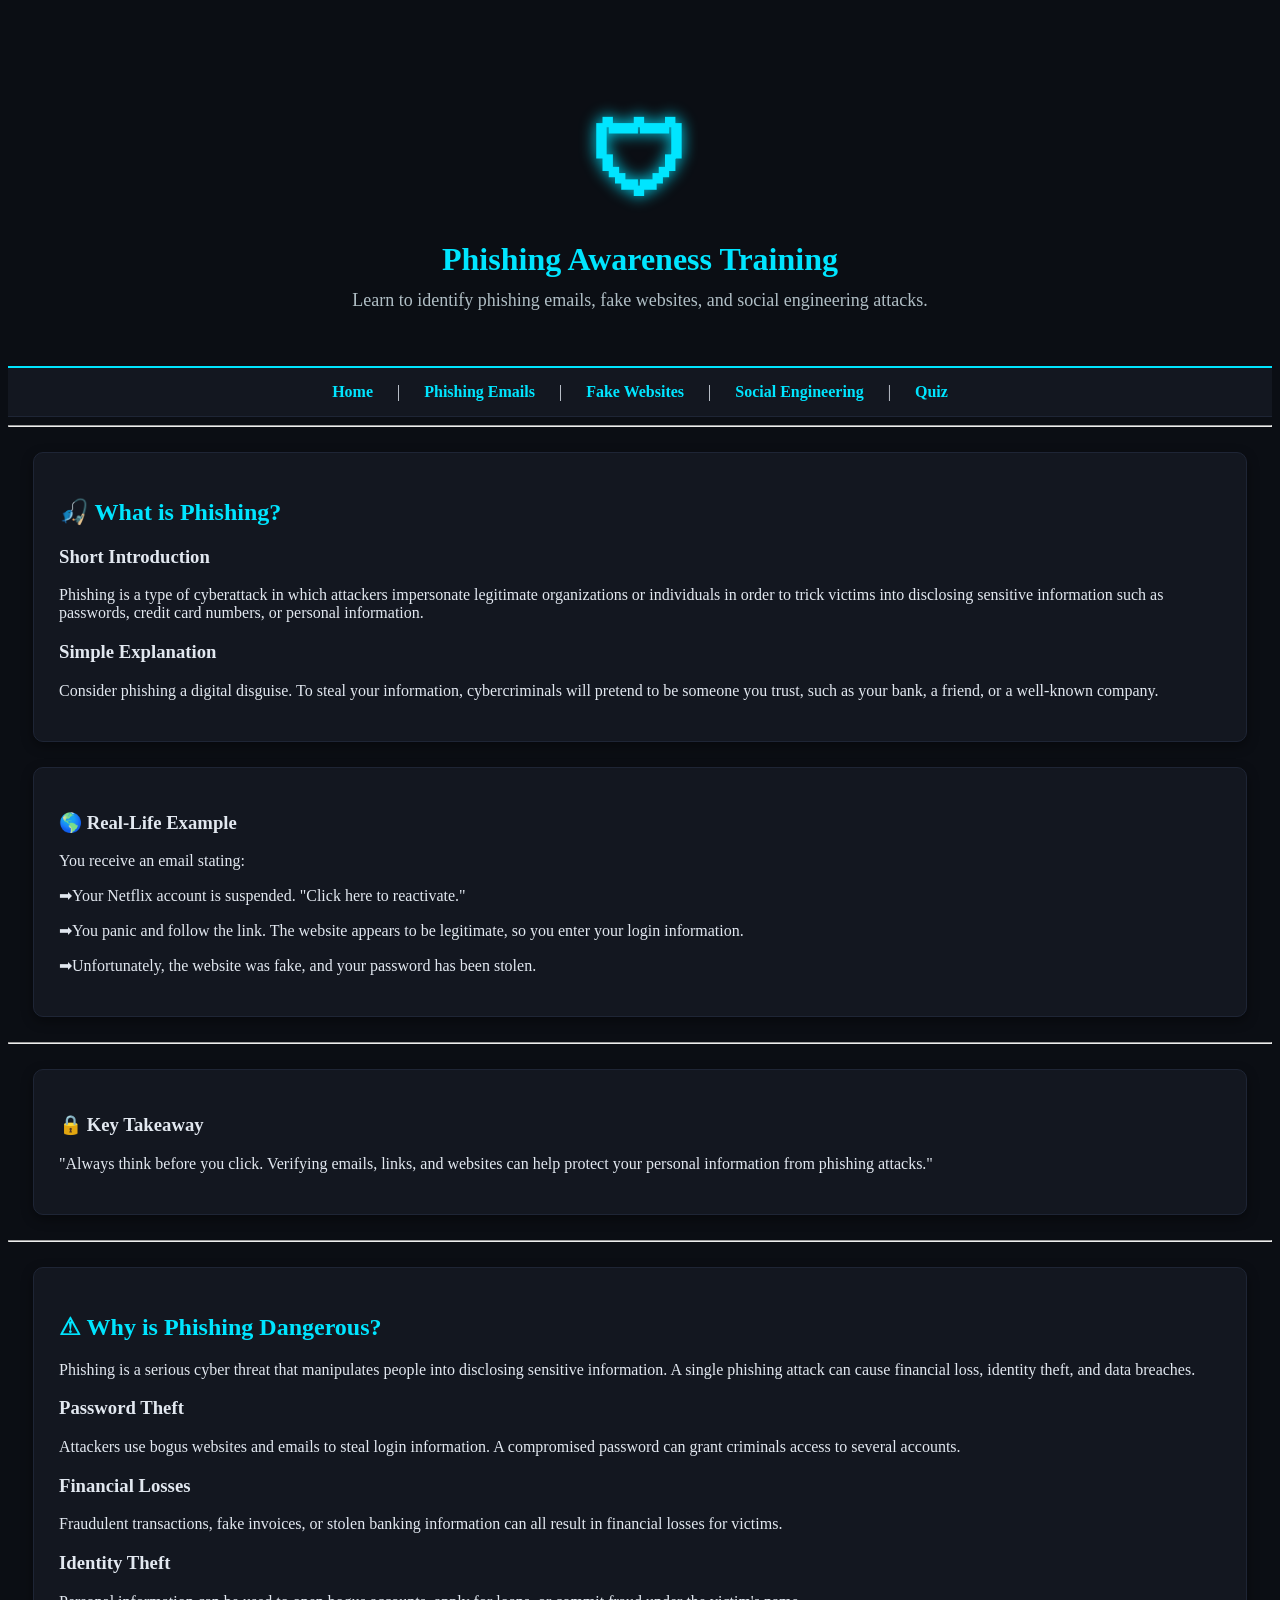
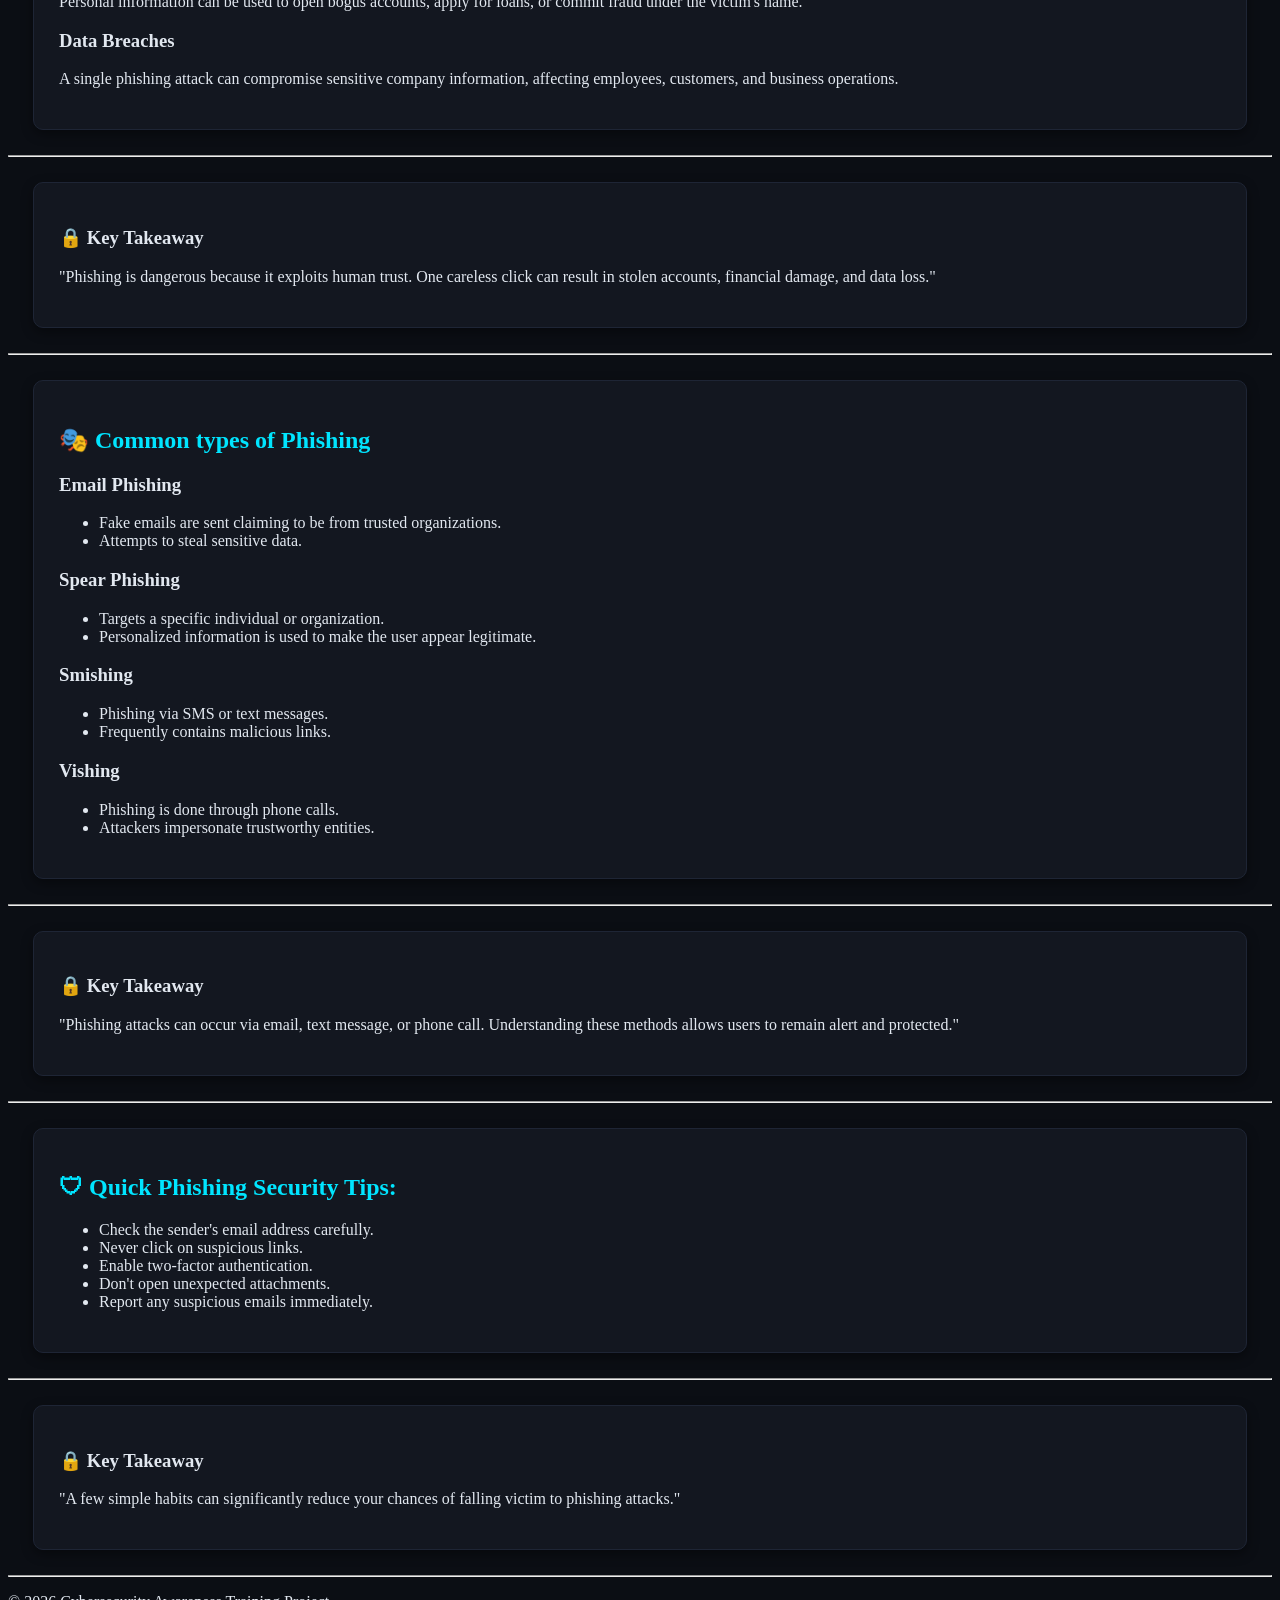
<file: index.html>
<!DOCTYPE html>
<html lang="en">
    <head>
        <meta charset="UTF-8">
        <title>Phishing Awareness Training</title>
        <link rel="stylesheet" href="style.css">
    </head>
    <body>
        <header>
            <h1 class="logo">🛡</h1>
            <h1>Phishing Awareness Training</h1>
            <p class="tagline">
            Learn to identify phishing emails, fake websites, and social engineering attacks.
        </p>
    </header>
        <nav>
            <a href="index.html">Home</a> |
            <a href="phishing-emails.html">Phishing Emails</a> |
            <a href="fake-websites.html">Fake Websites</a> |
            <a href="social-engineering.html">Social Engineering</a> |
            <a href="quiz.html">Quiz</a>
        </nav>
        <hr>
        <section>
            <h2>🎣 What is Phishing?</h2>
            <h3>Short Introduction</h3>
            <p>Phishing is a type of cyberattack in which attackers impersonate legitimate organizations or individuals in order to trick victims into disclosing sensitive information such as passwords, credit card numbers, or personal information.</p>
            <h3>Simple Explanation</h3>
            <p>Consider phishing a digital disguise. To steal your information, cybercriminals will pretend to be someone you trust, such as your bank, a friend, or a well-known company.</p>
        </section>
        <section>
            <h3>🌎 Real-Life Example</h3>
            <p>
                You receive an email stating:
            </p><p>
                ➡Your Netflix account is suspended. "Click here to reactivate."
            </p><p>
                ➡You panic and follow the link. The website appears to be legitimate, so you enter your login information.
            </p><p>
                ➡Unfortunately, the website was fake, and your password has been stolen.
            </p>
        </section>
        <hr>
        <section>
            <h3>🔒 Key Takeaway</h3>
            <p>
                "Always think before you click. Verifying emails, links, and websites can help protect your personal information from phishing attacks."
            </p>
        </section>
        <hr>
        <section>
            <h2>⚠ Why is Phishing Dangerous?</h2>
            <p>
                Phishing is a serious cyber threat that manipulates people into disclosing sensitive information. A single phishing attack can cause financial loss, identity theft, and data breaches.
            </p>
            <h3>Password Theft</h3>
            <p>
                Attackers use bogus websites and emails to steal login information. A compromised password can grant criminals access to several accounts.
            </p>
        <h3>Financial Losses</h3>
        <p>
            Fraudulent transactions, fake invoices, or stolen banking information can all result in financial losses for victims.
        </p>
        <h3>Identity Theft</h3>
        <p>
            Personal information can be used to open bogus accounts, apply for loans, or commit fraud under the victim's name.
        </p>
        <h3>Data Breaches</h3>
        <p>
            A single phishing attack can compromise sensitive company information, affecting employees, customers, and business operations.
        </p>
        </section>
        <hr>
        <section>
        <h3>🔒 Key Takeaway</h3>
        <p>
            "Phishing is dangerous because it exploits human trust. One careless click can result in stolen accounts, financial damage, and data loss."
        </p>
        </section>
        <hr>
        <section>
        <h2>🎭 Common types of Phishing</h2>
        <h3>Email Phishing</h3>
        <ul>
            <li>Fake emails are sent claiming to be from trusted organizations.</li>
            <li>Attempts to steal sensitive data.</li>
        </ul>
        <h3>Spear Phishing</h3>
        <ul>
            <li>Targets a specific individual or organization.</li>
            <li>Personalized information is used to make the user appear legitimate.</li>
        </ul>
        <h3>Smishing</h3>
        <ul>
            <li>Phishing via SMS or text messages.</li>
            <li>Frequently contains malicious links.</li>
        </ul>
        <h3>Vishing</h3>
        <ul>
            <li>Phishing is done through phone calls.</li>
            <li>Attackers impersonate trustworthy entities.</li>
        </ul>
        </section>
        <hr>
        <section>
        <h3>🔒 Key Takeaway</h3>
        <p>
            "Phishing attacks can occur via email, text message, or phone call. Understanding these methods allows users to remain alert and protected."
        </p>
        </section>
        <hr>
        <section>
        <h2>🛡 Quick Phishing Security Tips:</h2>
        <ul>
            <li>Check the sender's email address carefully.</li>
            <li>Never click on suspicious links.</li>
            <li>Enable two-factor authentication.</li>
            <li>Don't open unexpected attachments.</li>
            <li>Report any suspicious emails immediately.</li>
        </ul>
        </section>
        <hr>
        <section>
        <h3>🔒 Key Takeaway</h3>
        <p>
            "A few simple habits can significantly reduce your chances of falling victim to phishing attacks."
        </p>
        </section>
        <hr>
<footer>
<p>© 2026 Cybersecurity Awareness Training Project</p>
</footer>
    </body>
</html>
</file>
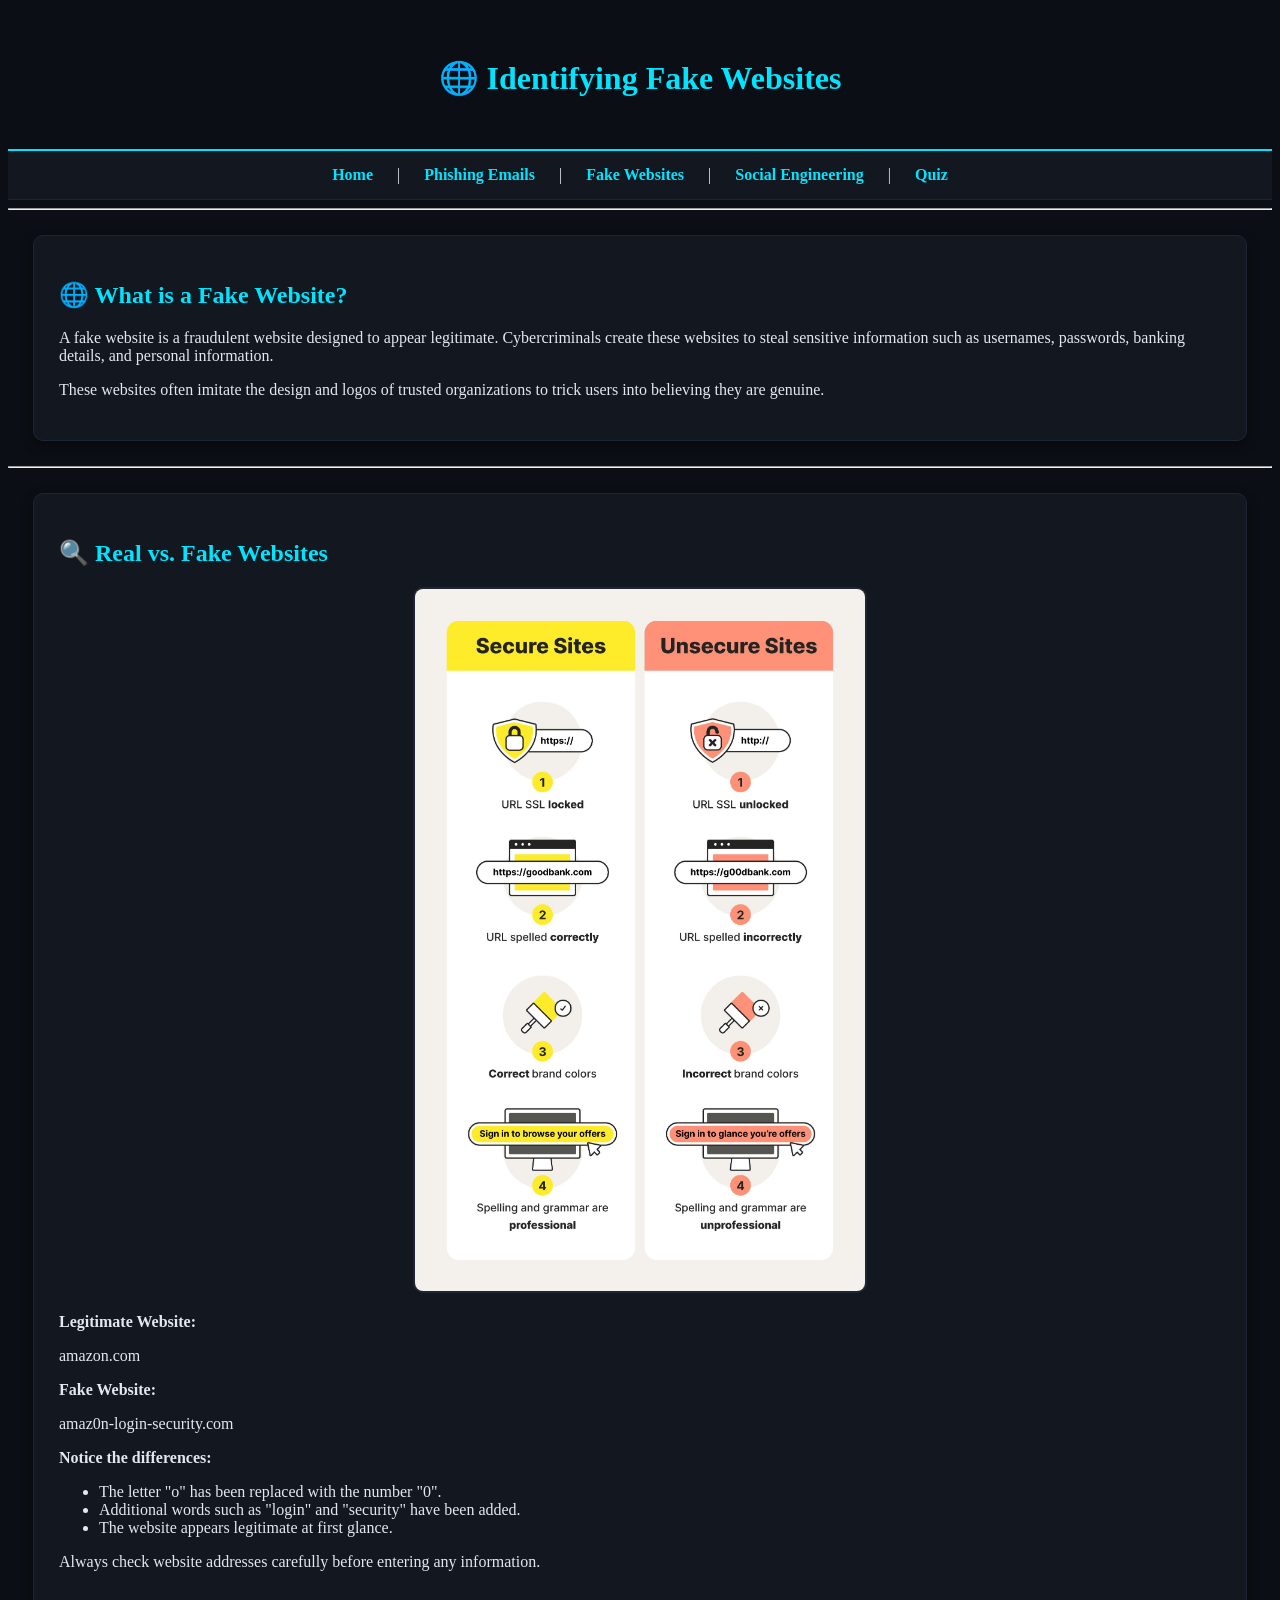
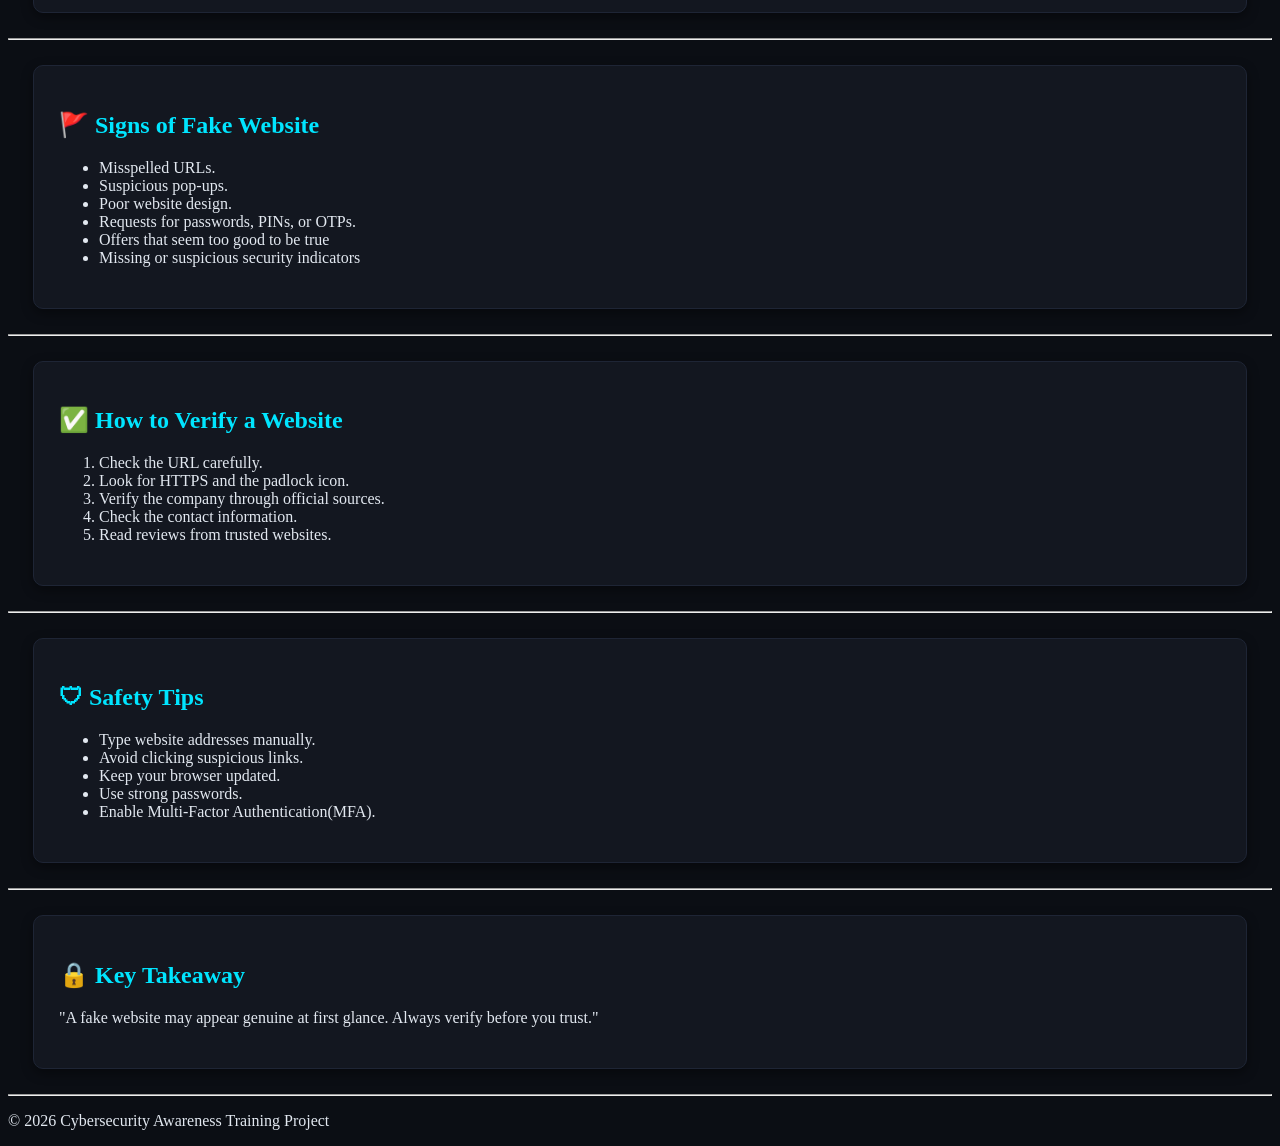
<file: fake-websites.html>
<!DOCTYPE html>
<html>
    <head>
        <meta charset="UTF-8">
        <title>Indentifying Fake Websites</title>
        <link rel="stylesheet" href="style.css">
    </head>
    <body>
        <header>
            <h1>🌐 Identifying Fake Websites</h1>
        </header>
        <nav>
            <a href="index.html">Home</a> |
            <a href="phishing-emails.html">Phishing Emails</a> |
            <a href="fake-websites.html">Fake Websites</a> |
            <a href="social-engineering.html">Social Engineering</a> |
            <a href="quiz.html">Quiz</a>
        </nav>
        <hr>
        <section>
            <h2>🌐 What is a Fake Website?</h2>
            <p>
                A fake website is a fraudulent website designed to appear legitimate. Cybercriminals create these websites to steal sensitive information such as usernames, passwords, banking details, and personal information.
            </p>
            <p>
                These websites often imitate the design and logos of trusted organizations to trick users into believing they are genuine.
            </p>
        </section>
        <hr>
        <section>
            <h2>🔍 Real vs. Fake Websites</h2>
            <img src="images/fake-website-example.jpg"
     alt="Real vs Fake Website Example"
     class="example-image">
     
            <p><strong>Legitimate Website:</strong></p>
            <p>amazon.com</p>

            <p><strong>Fake Website:</strong></p>
            <p>amaz0n-login-security.com</p>

            <p><strong>Notice the differences:</strong></p>

            <ul>
                <li>The letter "o" has been replaced with the number "0".</li>
                <li>Additional words such as "login" and "security" have been added.</li>
                <li>The website appears legitimate at first glance.</li>
            </ul>
            <p>Always check website addresses carefully before entering any information.</p>
        </section>
        <hr>
        <section>
            <h2>🚩 Signs of Fake Website</h2>
            <ul>
                <li>Misspelled URLs.</li>
                <li>Suspicious pop-ups.</li>
                <li>Poor website design.</li>
                <li>Requests for passwords, PINs, or OTPs.</li>
                <li>Offers that seem too good to be true</li>
                <li>Missing or suspicious security indicators</li>
            </ul>
        </section>
        <hr>
        <section>
            <h2>✅ How to Verify a Website</h2>
            <ol>
                <li>Check the URL carefully.</li>
                <li>Look for HTTPS and the padlock icon.</li>
                <li>Verify the company through official sources.</li>
                <li>Check the contact information.</li>
                <li>Read reviews from trusted websites.</li>
            </ol>
        </section>
        <hr>
        <section>
            <h2>🛡 Safety Tips</h2>
            <ul>
                <li>Type website addresses manually.</li>
                <li>Avoid clicking suspicious links.</li>
                <li>Keep your browser updated.</li>
                <li>Use strong passwords.</li>
                <li>Enable Multi-Factor Authentication(MFA).</li>
            </ul>
        </section>
        <hr>
        <section>
            <h2>🔒 Key Takeaway</h2>
            <p>
                "A fake website may appear genuine at first glance. Always verify before you trust."
            </p>
        </section>
        <hr>
<footer>
<p>© 2026 Cybersecurity Awareness Training Project</p>
</footer>
    </body>
</html>
</file>
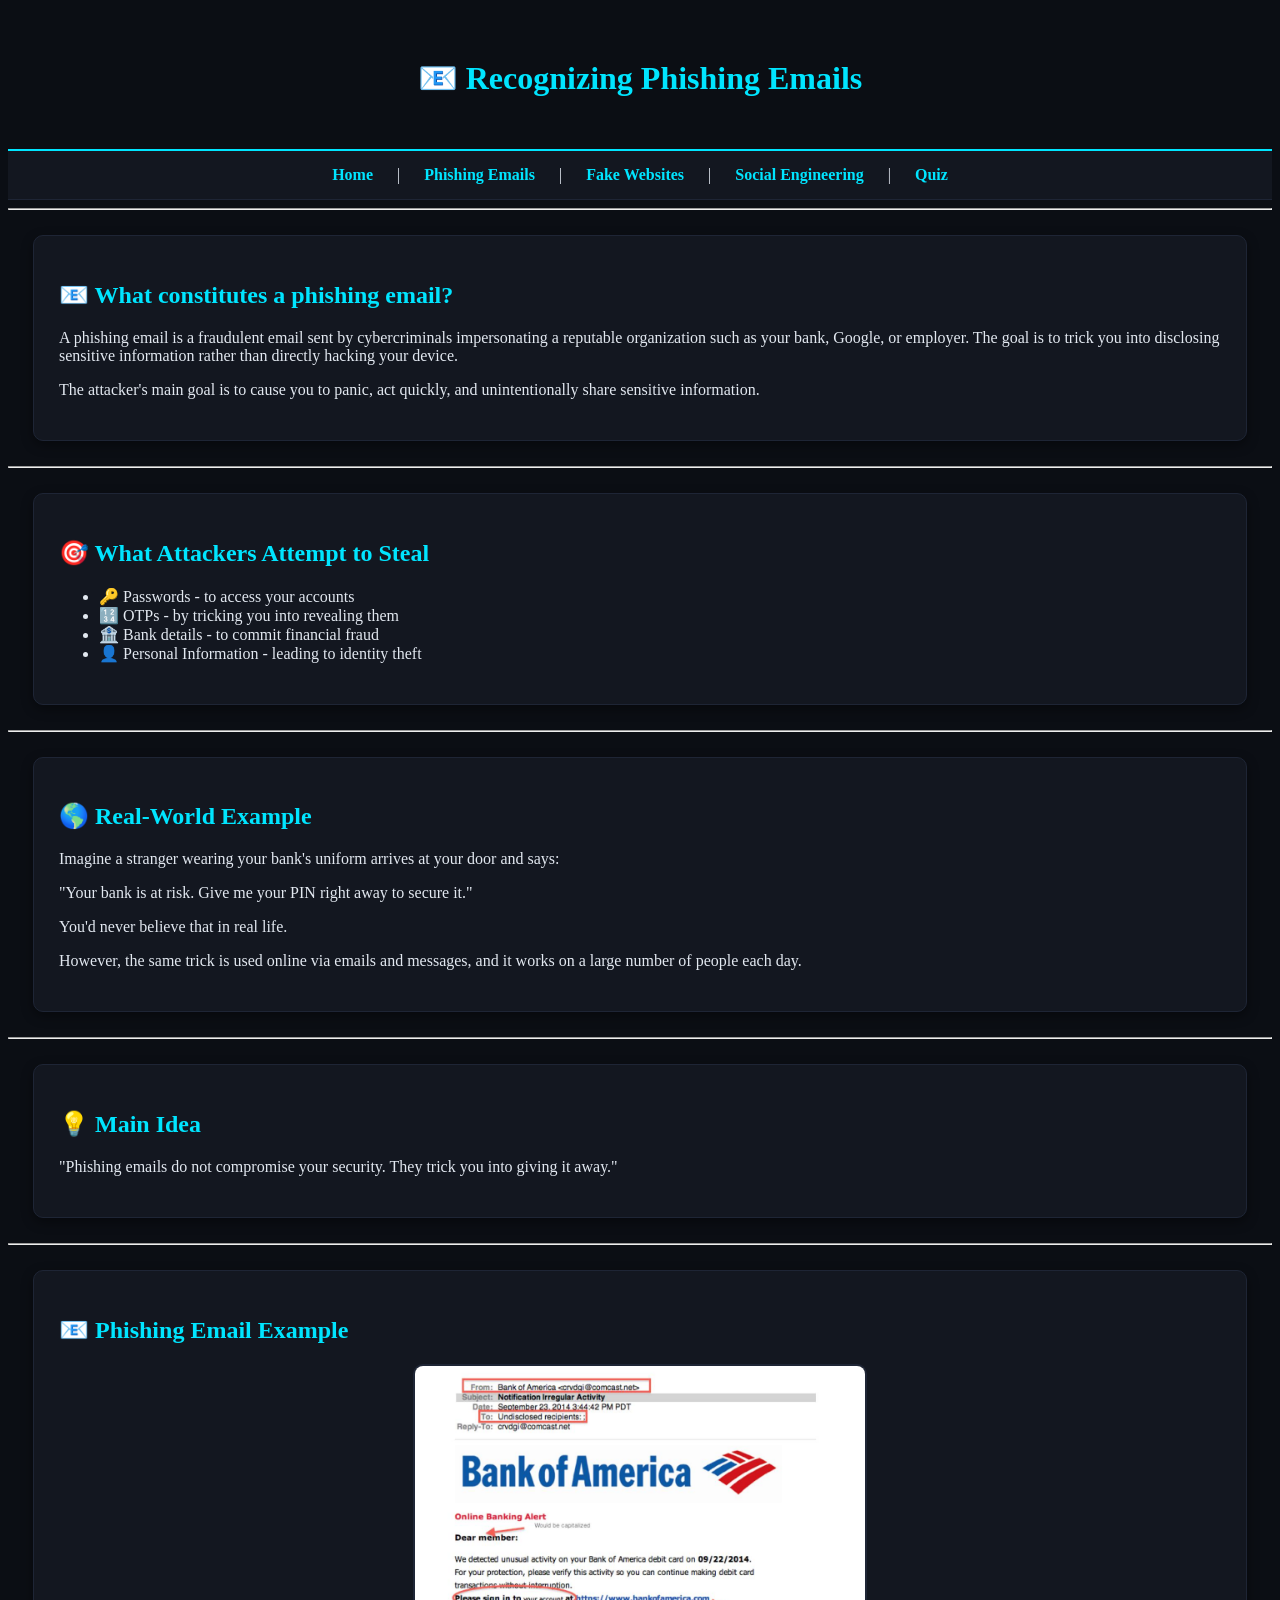
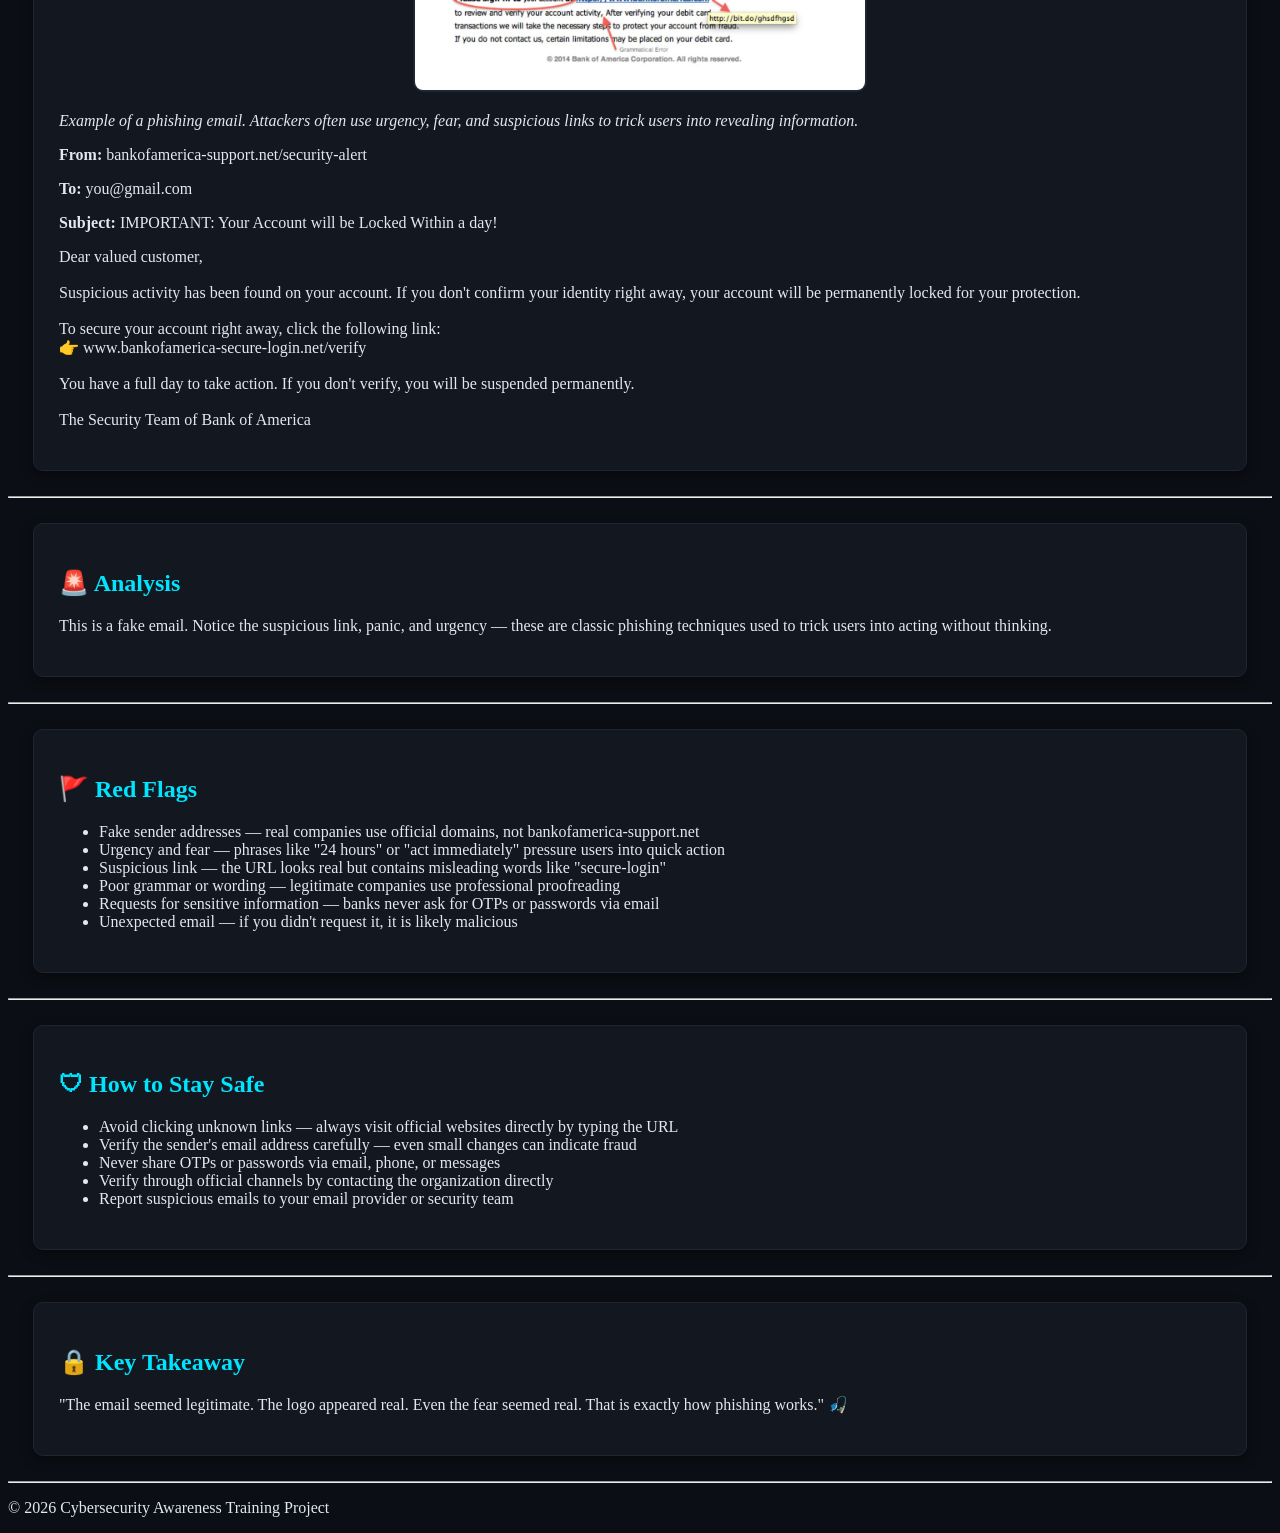
<file: phishing-emails.html>
<!DOCTYPE html>
<html lang="en">
    <head>
        <meta charset="UTF-8">
        <title>Recognizing Phishing Emails</title>
        <link rel="stylesheet" href="style.css">
    </head>
    <body>
        <header>
            <h1>📧 Recognizing Phishing Emails</h1>
        </header>
        <nav>
            <a href="index.html">Home</a> |
            <a href="phishing-emails.html">Phishing Emails</a> |
            <a href="fake-websites.html">Fake Websites</a> |
            <a href="social-engineering.html">Social Engineering</a> |
            <a href="quiz.html">Quiz</a>
        </nav>
        <hr>
        <section>
            <h2>📧 What constitutes a phishing email?</h2>
            <p>
                A phishing email is a fraudulent email sent by cybercriminals impersonating a reputable organization such as your bank, Google, or employer. The goal is to trick you into disclosing sensitive information rather than directly hacking your device.
            </p>
            <p>
                The attacker's main goal is to cause you to panic, act quickly, and unintentionally share sensitive information.
            </p>
        </section>
        <hr>
        <section>
            <h2>🎯 What Attackers Attempt to Steal</h2>
            <ul>
                <li>🔑 Passwords - to access your accounts</li>
                <li>🔢 OTPs - by tricking you into revealing them</li>
                <li>🏦 Bank details - to commit financial fraud</li>
                <li>👤 Personal Information - leading to identity theft </li>
            </ul>
        </section>
        <hr>
        <section>
            <h2>🌎 Real-World Example</h2>
            <p>
                Imagine a stranger wearing your bank's uniform arrives at your door and says:
            </p>
            <p>
                "Your bank is at risk. Give me your PIN right away to secure it."
            </p>
            <p>
                You'd never believe that in real life.
            </p>
            <p>
                However, the same trick is used online via emails and messages, and it works on a large number of people each day.
            </p>
        </section>
        <hr>
        <section>
            <h2>💡 Main Idea</h2>
            <p>
                "Phishing emails do not compromise your security. They trick you into giving it away."
            </p>
        </section>
        <hr>
        <section>
            <h2>📧 Phishing Email Example</h2>
            <img src="images/bank-phishing.jpg"
     alt="Bank of America phishing email"
     class="example-image">
     <p><em>Example of a phishing email. Attackers often use urgency, fear, and suspicious links to trick users into revealing information.</em></p>
            <p><strong>From:</strong>
                bankofamerica-support.net/security-alert</p>
                <p><strong>To:</strong> you@gmail.com</p>
                <p><strong>Subject:</strong> IMPORTANT: Your Account will be Locked Within a day!</p>
                <p>
                    Dear valued customer,<br><br>

                    Suspicious activity has been found on your account. If you don't confirm your identity right away, your account will be permanently locked for your protection.<br><br>

                    To secure your account right away, click the following link:<br>

                    👉 www.bankofamerica-secure-login.net/verify<br><br>

                    You have a full day to take action. If you don't verify, you will be suspended permanently.<br><br>

                    The Security Team of Bank of America
                   </p>
        </section>
        <hr>
        <section>
            <h2>🚨 Analysis</h2>
            <p>
                This is a fake email. Notice the suspicious link, panic, and urgency — these are classic phishing techniques used to trick users into acting without thinking.
            </p>
        </section>
<hr>
<section>
    <h2>🚩 Red Flags</h2>
    <ul>
        <li>Fake sender addresses — real companies use official domains, not bankofamerica-support.net</li>
        <li>Urgency and fear — phrases like "24 hours" or "act immediately" pressure users into quick action</li>
        <li>Suspicious link — the URL looks real but contains misleading words like "secure-login"</li>
        <li>Poor grammar or wording — legitimate companies use professional proofreading</li>
        <li>Requests for sensitive information — banks never ask for OTPs or passwords via email</li>
        <li>Unexpected email — if you didn't request it, it is likely malicious</li>
    </ul>
</section>
<hr>
<section>
    <h2>🛡 How to Stay Safe</h2>
    <ul>
        <li>Avoid clicking unknown links — always visit official websites directly by typing the URL</li>
        <li>Verify the sender's email address carefully — even small changes can indicate fraud</li>
        <li>Never share OTPs or passwords via email, phone, or messages</li>
        <li>Verify through official channels by contacting the organization directly</li>
        <li>Report suspicious emails to your email provider or security team</li>
    </ul>
</section>
<hr>
<section>
    <h2>🔒 Key Takeaway</h2>
    <p>
    "The email seemed legitimate. The logo appeared real. Even the fear seemed real. That is exactly how phishing works." 🎣
    </p>
</section>
<hr>
<footer>
<p>© 2026 Cybersecurity Awareness Training Project</p>
</footer>
    </body>
</html>
</file>
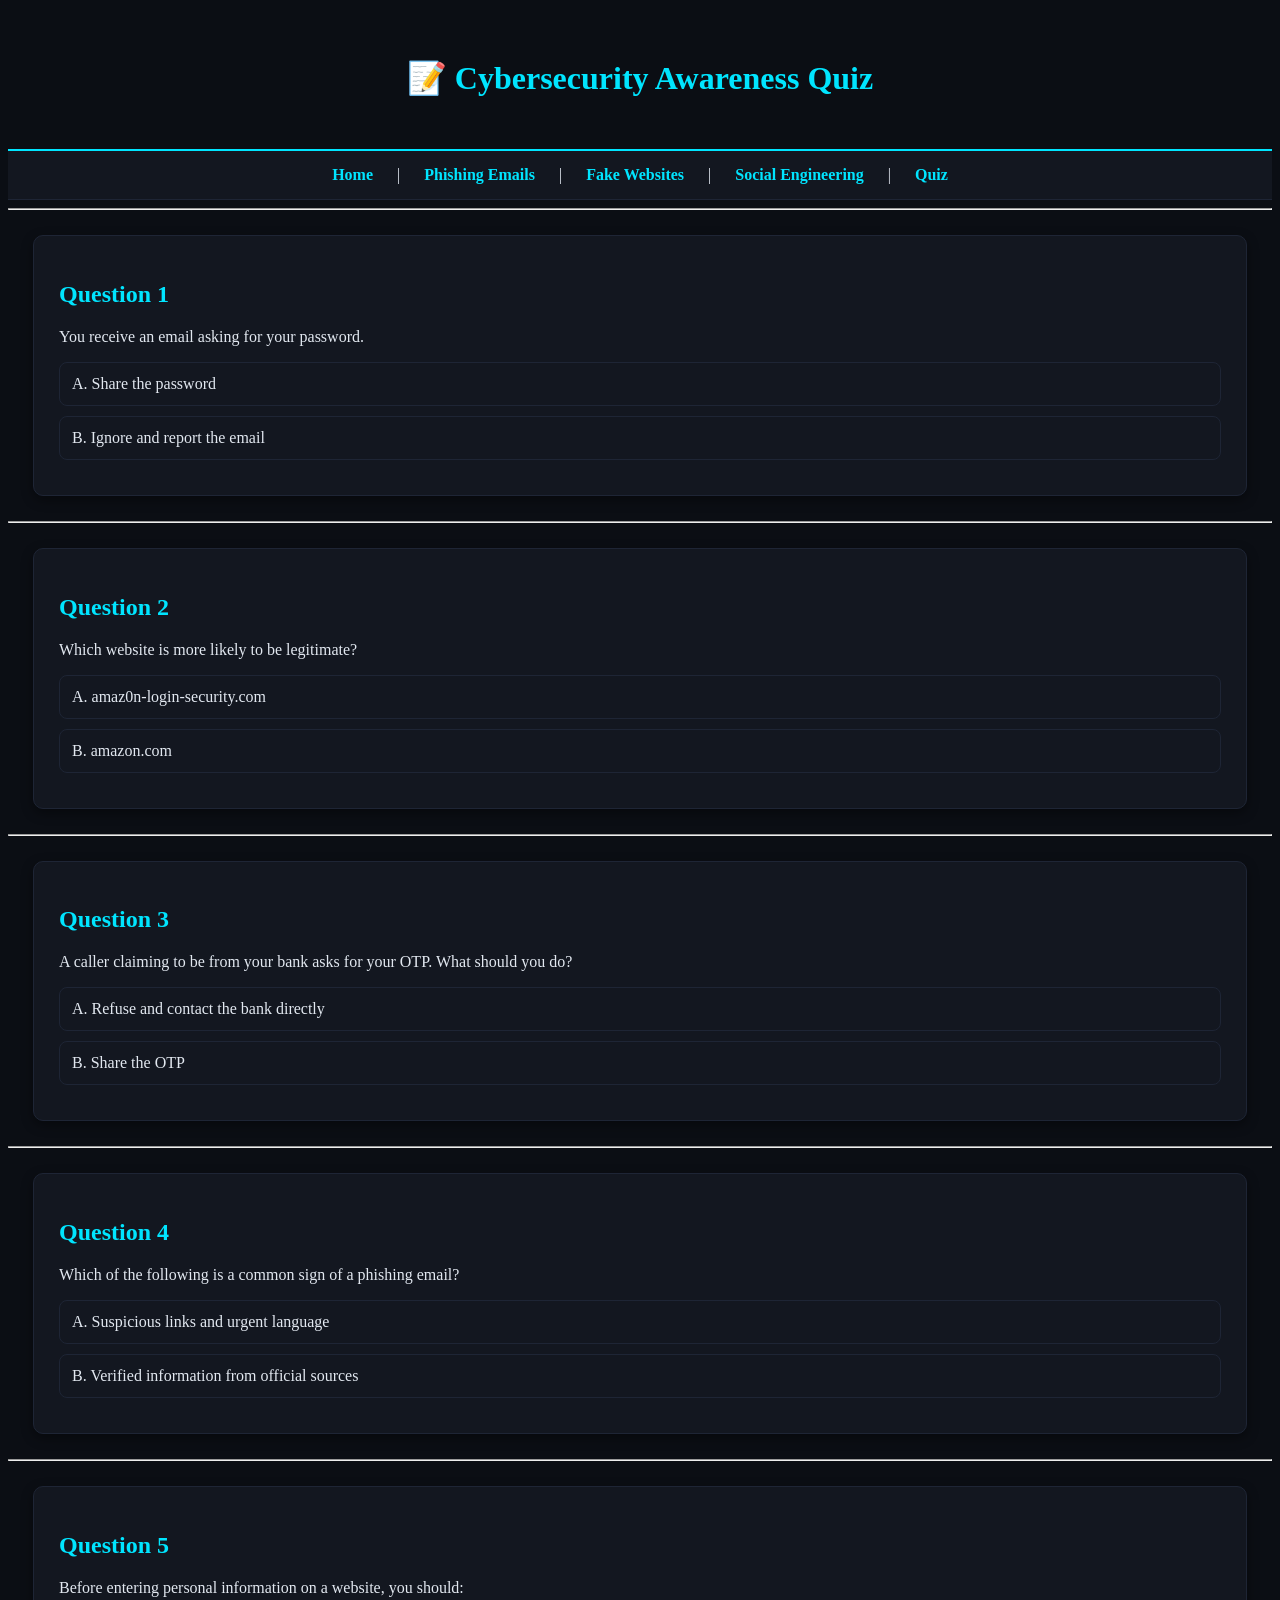
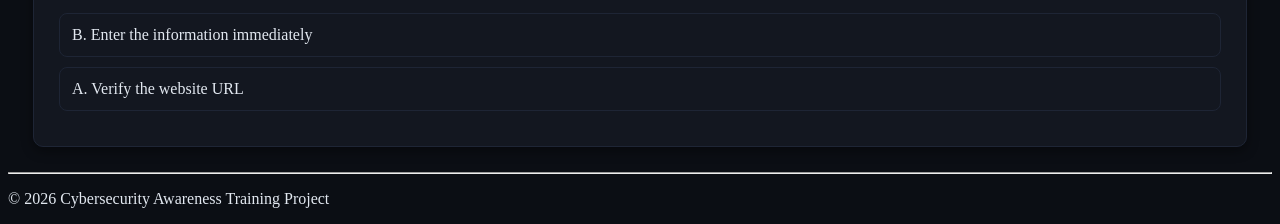
<file: quiz.html>
<!DOCTYPE html>
<html lang="en">
<head>
<meta charset="UTF-8">
<title>Cybersecurity Awareness Quiz</title>
<link rel="stylesheet" href="style.css">
</head>
<body>
<header>
<h1>📝 Cybersecurity Awareness Quiz</h1>
</header>
<nav>
<a href="index.html">Home</a> |
<a href="phishing-emails.html">Phishing Emails</a> |
<a href="fake-websites.html">Fake Websites</a> |
<a href="social-engineering.html">Social Engineering</a> |
<a href="quiz.html">Quiz</a>
</nav>
<hr>
<section>
<h2>Question 1</h2>
<p>You receive an email asking for your password.</p>
<div class="option" onclick="checkAnswer(this, false)">
    A. Share the password
</div>
<div class="option" onclick="checkAnswer(this, true)">
    B. Ignore and report the email
</div>
</section>
<hr>
<section>
<h2>Question 2</h2>
<p>Which website is more likely to be legitimate?</p>
<div class="option" onclick="checkAnswer(this, false)">
    A. amaz0n-login-security.com
</div>
<div class="option" onclick="checkAnswer(this, true)">
    B. amazon.com
</div>
</section>
<hr>
<section>
<h2>Question 3</h2>
<p>A caller claiming to be from your bank asks for your OTP. What should you do?</p>
<div class="option" onclick="checkAnswer(this, true)">
    A. Refuse and contact the bank directly
</div>
<div class="option" onclick="checkAnswer(this, false)">
    B. Share the OTP
</div>
</section>
<hr>
<section>
<h2>Question 4</h2>
<p>Which of the following is a common sign of a phishing email?</p>
<div class="option" onclick="checkAnswer(this, true)">
    A. Suspicious links and urgent language
</div>
<div class="option" onclick="checkAnswer(this, false)">
    B. Verified information from official sources
</div>
</section>
<hr>
<section>
<h2>Question 5</h2>
<p>Before entering personal information on a website, you should:</p>
<div class="option" onclick="checkAnswer(this, false)">
    B. Enter the information immediately
</div>
<div class="option" onclick="checkAnswer(this, true)">
    A. Verify the website URL
</div>
</section>
<hr>
<footer>
<p>© 2026 Cybersecurity Awareness Training Project</p>
</footer>
<script>
    function checkAnswer(element, isCorrect) {
        let options = document.querySelectorAll('.option');
        options.forEach(opt => {opt.classList.remove('correct','wrong')});
        if(isCorrect) {
            element.classList.add('correct');
        } else {
            element.classList.add('wrong');
        }
    }
</script>
</body>
</html>
</file>
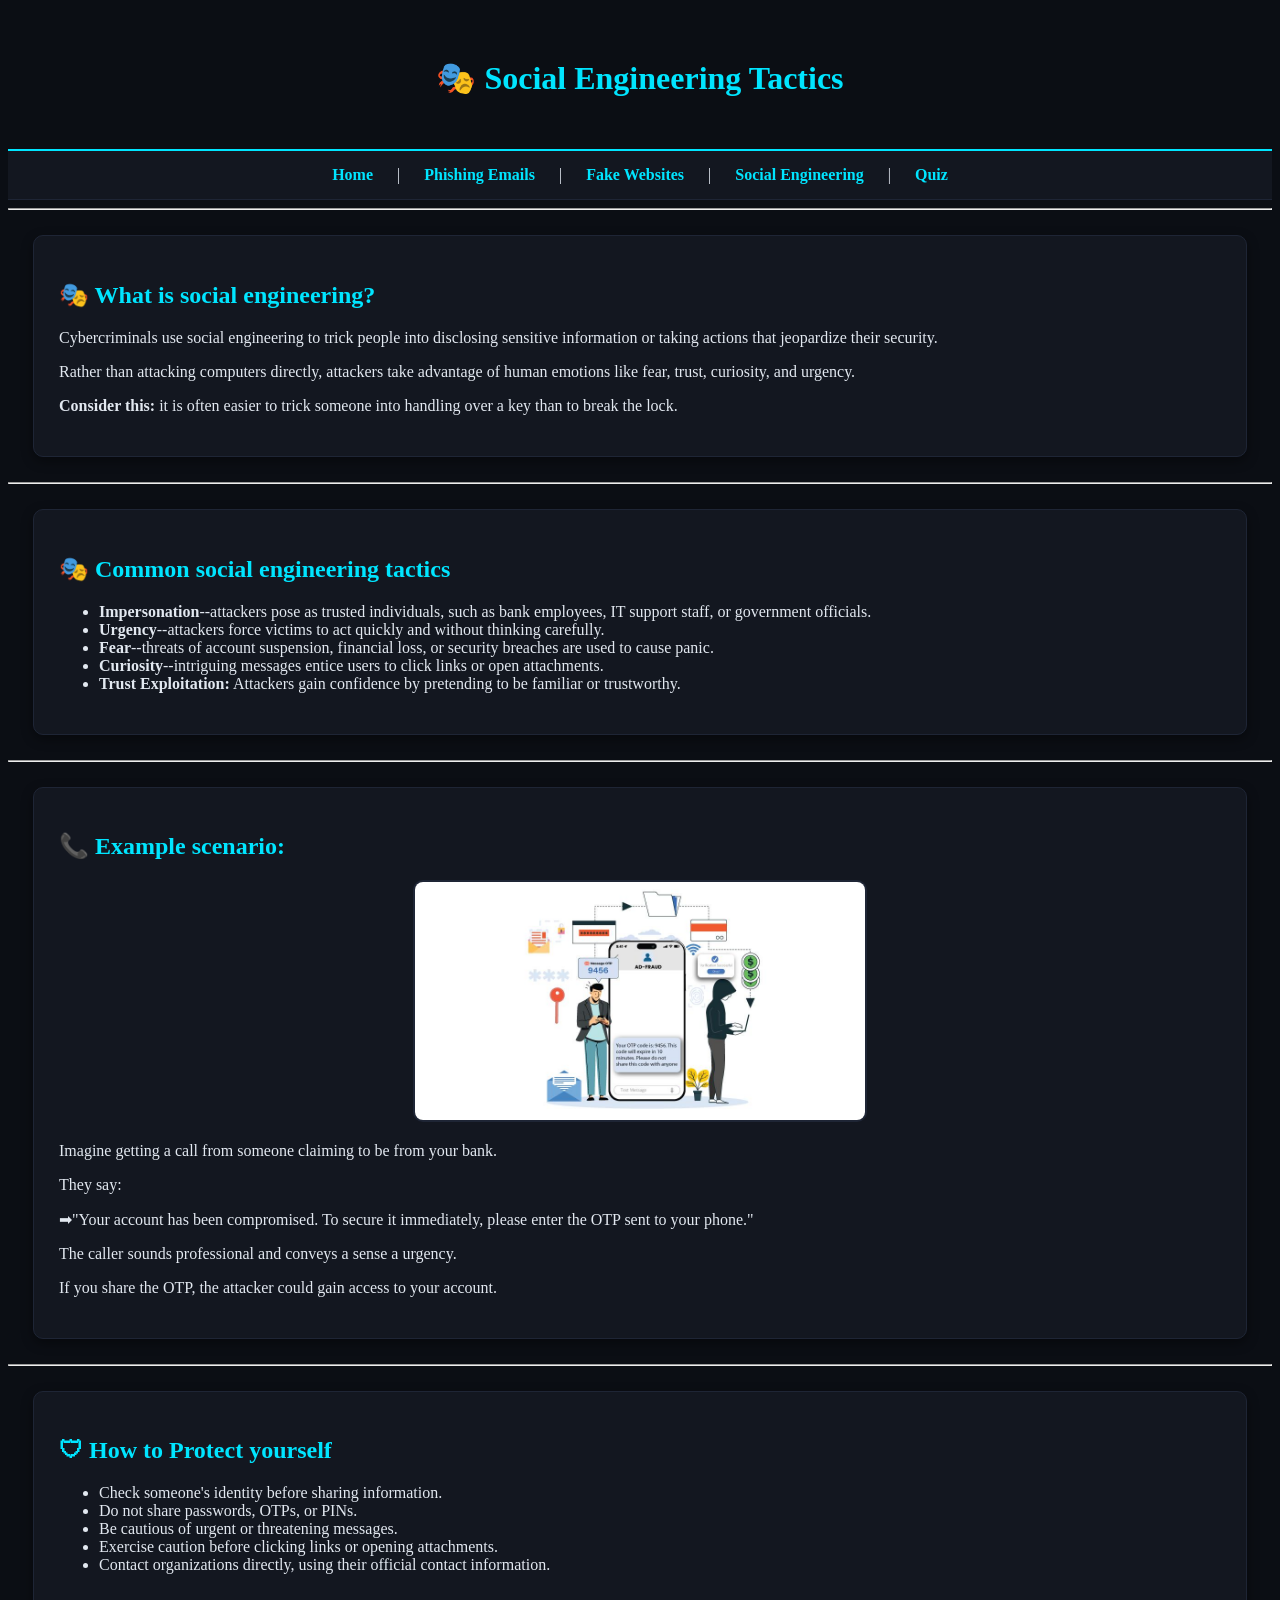
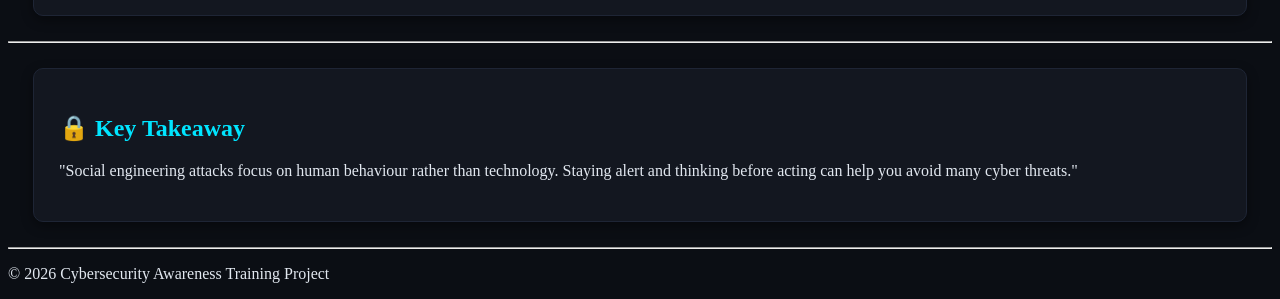
<file: social-engineering.html>
<!DOCTYPE html>
<html>
    <head>
        <meta charset="UTF-8">
        <title>Social Engineering Tactics</title>
        <link rel="stylesheet" href="style.css">
    </head>
    <body>
        <header>
            <h1>🎭 Social Engineering Tactics</h1>
        </header>
        <nav>
            <a href="index.html">Home</a> |
            <a href="phishing-emails.html">Phishing Emails</a> |
            <a href="fake-websites.html">Fake Websites</a> |
            <a href="social-engineering.html">Social Engineering</a> |
            <a href="quiz.html">Quiz</a>
        </nav>
        <hr>
        <section>
            <h2>🎭 What is social engineering?</h2>
            <p>Cybercriminals use social engineering to trick people into disclosing sensitive information or taking actions that jeopardize their security.</p>

            <p>Rather than attacking computers directly, attackers take advantage of human emotions like fear, trust, curiosity, and urgency.</p>

            <p><strong>Consider this:</strong> it is often easier to trick someone into handling over a key than to break the lock.</p>
        </section>
        <hr>
        <section>
            <h2>🎭 Common social engineering tactics</h2>
            <ul>
                <li><strong>Impersonation</strong>--attackers pose as trusted individuals, such as bank employees, IT support staff, or government officials.</li>
                <li><strong>Urgency</strong>--attackers force victims to act quickly and without thinking carefully.</li>
                <li><strong>Fear</strong>--threats of account suspension, financial loss, or security breaches are used to cause panic.</li>
                <li><strong>Curiosity</strong>--intriguing messages entice users to click links or open attachments.</li>
                <li><strong>Trust Exploitation:</strong> Attackers gain confidence by pretending to be familiar or trustworthy.</li>
            </ul>
        </section>
        <hr>
        <section>
            <h2>📞 Example scenario:</h2>
            <img src="images/social-engineering.jpg"
         alt="Fake bank call asking for OTP"
         class="example-image">
            <p>Imagine getting a call from someone claiming to be from your bank.</p>
            <p>They say:</p>
            <p>➡"Your account has been compromised. To secure it immediately, please enter the OTP sent to your phone."</p>
            <p>The caller sounds professional and conveys a sense a urgency.</p>
            <p>If you share the OTP, the attacker could gain access to your account.</p>
        </section>
        <hr>
        <section>
            <h2>🛡 How to Protect yourself</h2>
            <ul>
                <li>Check someone's identity before sharing information.</li>
                <li>Do not share passwords, OTPs, or PINs.</li>
                <li>Be cautious of urgent or threatening messages.</li>
                <li>Exercise caution before clicking links or opening attachments.</li>
                <li>Contact organizations directly, using their official contact information.</li>
            </ul>
        </section>
        <hr>
        <section>
            <h2>🔒 Key Takeaway</h2>
            <p>"Social engineering attacks focus on human behaviour rather than technology. Staying alert and thinking before acting can help you avoid many cyber threats."</p>
        </section>
        <hr>
<footer>
<p>© 2026 Cybersecurity Awareness Training Project</p>
</footer>
    </body>
</html>
</file>
<file: style.css>
body{
    background-color: #0b0e14;
    color: #e2e8f0;
}
nav{
    text-align: center;
    padding: 15px;
    background-color: #131720;
    border-bottom: 1px solid #1e2535;
}
nav a {
    color: #00e5ff;
    text-decoration: none;
    margin: 0 10px;
    font-weight: bold;
    padding: 6px 10px;
    border-radius: 6px;
    transition: 0.3s;
}
nav a:hover {
    background-color: rgba(0, 229, 255, 0.1);
    color: white;
}
section {
    background-color: #131720;
    padding: 25px;
    margin: 25px;
    border-radius: 10px;
    border: 1px solid #1e2535;
    transition: 0.3s;
    box-shadow: 0 4px 12px rgba(0, 0, 0, 0.4)
}
section:hover {
    border-color: #00e5ff;
    transform: translateY(-5px);
    box-shadow: 0 8px 25px rgba(0, 229, 255, 0.15)
}
header {
    text-align: center;
    padding: 30px;
    border-bottom: 2px solid #00e5ff;
}
h1, h2 {
    color: #00e5ff;
}
.option {
    display: block;
    background: #131720;
    color: #e2e8f0;
    border: 1px solid #1e2535;
    padding: 12px;
    margin: 10px 0;
    border-radius: 8px;
    cursor: pointer;
    transition: 0.3s;
}
.option:hover {
    border-color: #00e5ff;
    transform: translateY(-2px);
}
.correct {
    background-color: rgba(0, 201, 122, 0.15);
    border-color: #00c97a;
}
.wrong {
    background-color: rgba(255, 77, 77, 0.15);
    border-color: #ff4d4d;
}
.tagline {
    color: #b0bec5;
    text-align: center;
    margin-top: -10px;
    margin-bottom: 25px;
    font-size: 18px;
}
.logo {
    font-size: 100px;
    margin-bottom: 10px;
    text-shadow: 0 0 15px #00e5ff;
}
.example-image {
    width: 65%;
    max-width: 450px;
    display: block;
    margin: 20px auto;
    border-radius: 10px;
    border: 2px solid #1e2535;
}
</file>
